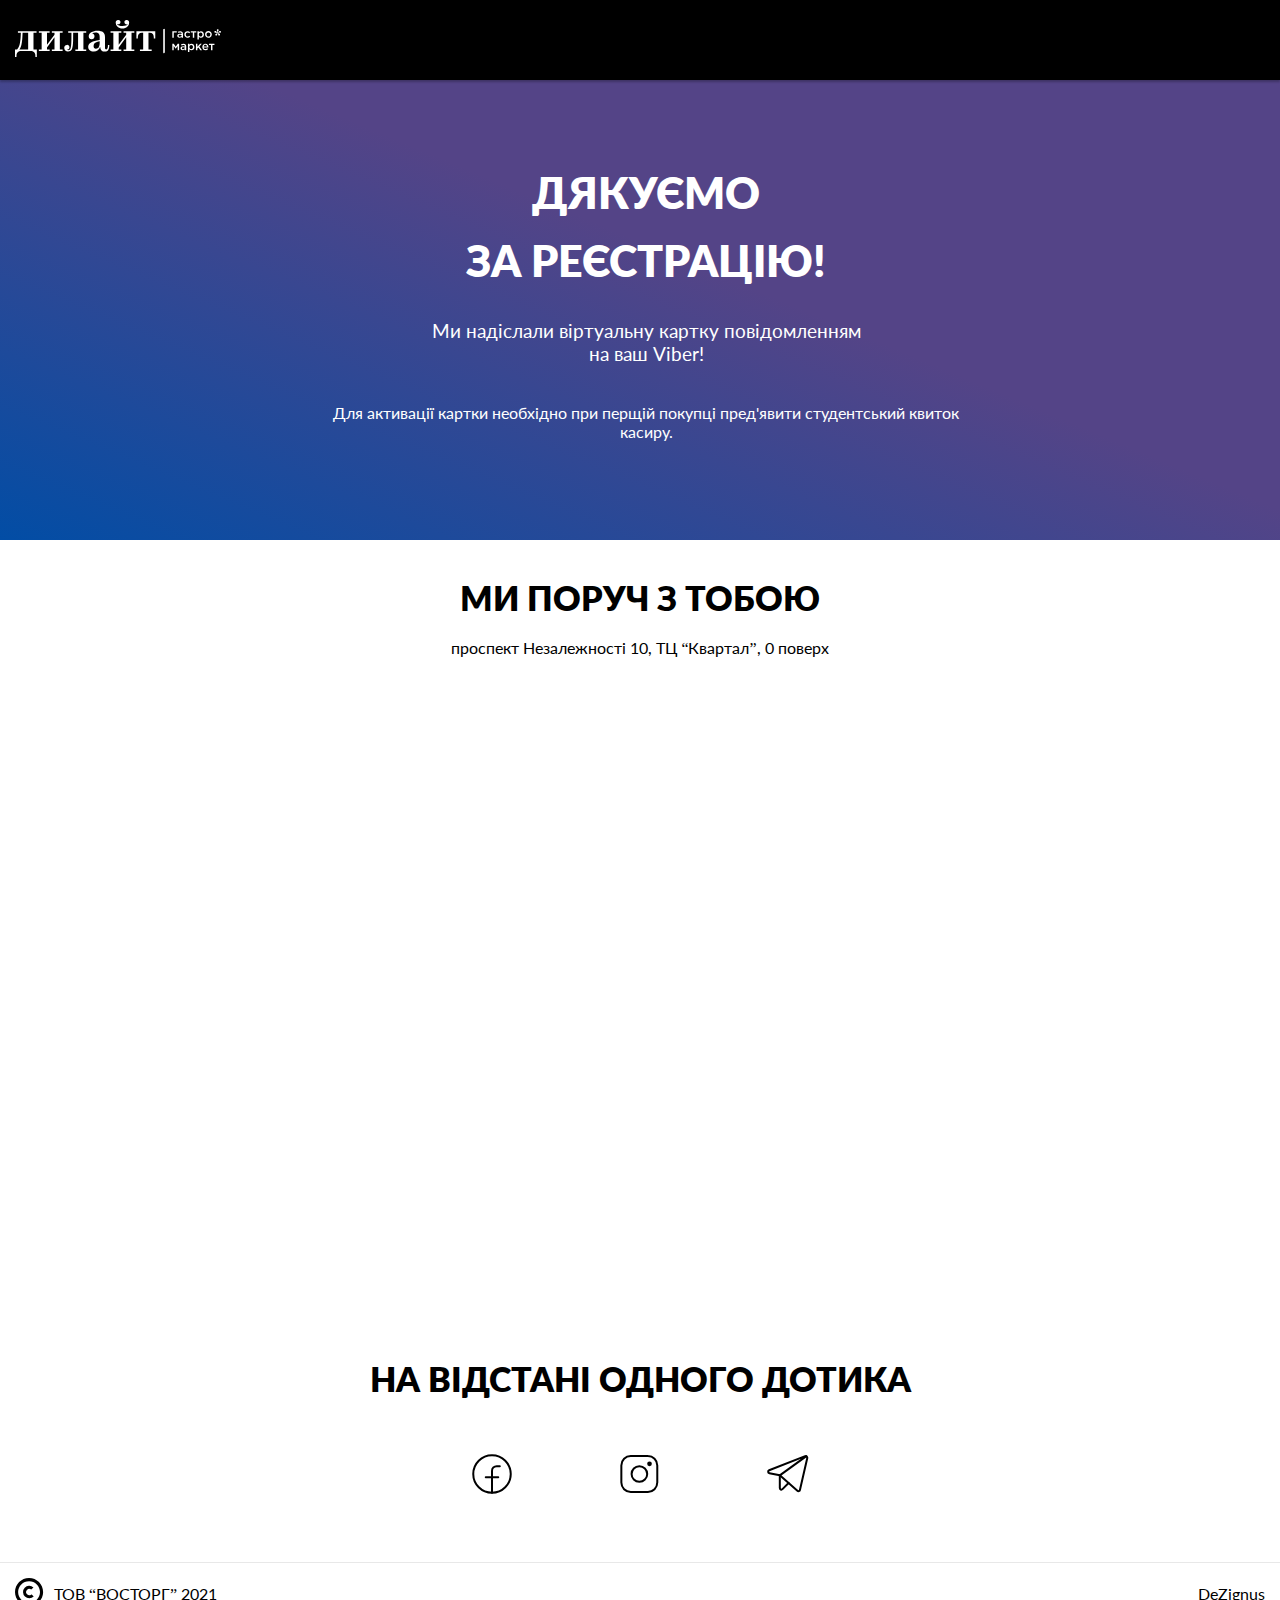
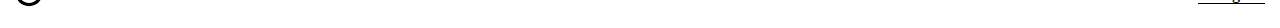
<file: thanks.html>
<!DOCTYPE html><html lang="en">  <head>    <meta charset="UTF-8" />    <meta name="viewport" content="width=device-width, initial-scale=1.0" />    <title>Дилайт | гастро * маркет</title>    <link rel="stylesheet" href="css/style.min.css" />    <link      rel="stylesheet"      href="https://unpkg.com/swiper/swiper-bundle.min.css"    />  </head>  <body>    <header class="header">      <div class="navigation">        <div class="container">            <div class="navigation_body">                <div class="navigation_logo">                  <a href="index.html"><picture><source srcset="img/logo.svg" type="image/webp"><img src="img/logo.svg" alt="logo"></picture></a>                </div>                           </div>        </div>      </div>      <div class="container">        <div class="header_main header_main_thanks">          <h1>            ДЯКУЄМО <br />            ЗА РЕЄСТРАЦІЮ!          </h1>          <h3>Ми надіслали віртуальну картку повідомленням на ваш Viber!</h3>          <p>            Для активації картки необхідно при перщій покупці пред'явити            студентський квиток касиру.          </p>        </div>      </div>    </header>    <main class="main">      <section class="section section_map">        <div class="container">          <h2>МИ ПОРУЧ З ТОБОЮ</h2>          <p>проспект Незалежності 10, ТЦ “Квартал”, 0 поверх</p>          <iframe            src="https://www.google.com/maps/embed?pb=!1m18!1m12!1m3!1d1291.4298123601268!2d36.23377505871043!3d50.006148619620326!2m3!1f0!2f0!3f0!3m2!1i1024!2i768!4f13.1!3m3!1m2!1s0x4127a0de36443547%3A0xb9123e5a4c3b7536!2z0JTQuNC70LDQudGC!5e0!3m2!1sru!2sua!4v1615165055649!5m2!1sru!2sua"            style="border: 0"            allowfullscreen=""            loading="lazy"          ></iframe>          <h2 class="section_map_title">НА ВІДСТАНІ ОДНОГО ДОТИКА</h2>          <div class="section_map_social">            <div class="section_map_link">              <a target="_blanck" href="https://www.facebook.com/Vostorg.Delight "><picture><source srcset="img/link1.svg" type="image/webp"><img src="img/link1.svg" alt="social" /></picture></a>            </div>            <div class="section_map_link">              <a target="_blanck" href="https://www.instagram.com/vostorg_delight/ "><picture><source srcset="img/link2.svg" type="image/webp"><img src="img/link2.svg" alt="social" /></picture></a>            </div>            <div class="section_map_link section_map_link_tg">              <a target="_blanck" href="https://t.me/vostorg_delight"><picture><source srcset="img/link3.svg" type="image/webp"><img src="img/link3.svg" alt="social" /></picture></a>            </div>          </div>        </div>      </section>    </main>    <footer class="footer">      <div class="container">        <div class="footer_section">          <div class="footer_block">            <picture><source srcset="img/footer.svg" type="image/webp"><img src="img/footer.svg" alt="Копирайт" /></picture>            <p>ТОВ “ВОСТОРГ” 2021</p>          </div>          <div class="footer_block">            <p>DeZignus</p>          </div>        </div>      </div>    </footer>        <script src="https://ajax.googleapis.com/ajax/libs/jquery/3.5.1/jquery.min.js"></script>    <script src="js/script.min.js"></script>  </body></html>
</file>
<file: css/style.min.css>
abbr,address,article,aside,audio,b,blockquote,body,body div,caption,cite,code,dd,del,details,dfn,dl,dt,em,fieldset,figure,footer,form,h1,h2,h3,h4,h5,h6,header,html,i,iframe,img,ins,kbd,label,legend,li,mark,menu,nav,object,ol,p,pre,q,samp,section,small,span,strong,sub,summary,sup,table,tbody,td,tfoot,th,thead,time,tr,ul,var,video{margin:0;padding:0;border:0;font-size:100%;font-weight:400;vertical-align:baseline;background:0 0}article,aside,details,figure,footer,header,nav,section,summary{display:block}html{-webkit-box-sizing:border-box;box-sizing:border-box}*,:after,:before{-webkit-box-sizing:inherit;box-sizing:inherit}embed,img,object{max-width:100%}ul{list-style:none}blockquote,q{quotes:none}blockquote:after,blockquote:before,q:after,q:before{content:'';content:none}a{margin:0;padding:0;font-size:100%;vertical-align:baseline;background:0 0}del{text-decoration:line-through}abbr[title],dfn[title]{border-bottom:1px dotted #000;cursor:help}table{border-collapse:collapse;border-spacing:0}th{font-weight:700;vertical-align:bottom}td{font-weight:400;vertical-align:top}hr{display:block;height:1px;border:0;border-top:1px solid #ccc;margin:1em 0;padding:0}input,select{vertical-align:middle}pre{white-space:pre;white-space:pre-wrap;white-space:pre-line;word-wrap:break-word}input[type=radio]{vertical-align:text-bottom}input[type=checkbox]{vertical-align:bottom}.ie7 input[type=checkbox]{vertical-align:baseline}.ie6 input{vertical-align:text-bottom}input,select,textarea{font:99% sans-serif}table{font-size:inherit;font:100%}small{font-size:85%}strong{font-weight:700}td,td img{vertical-align:top}sub,sup{font-size:75%;line-height:0;position:relative}sup{top:-.5em}sub{bottom:-.25em}code,kbd,pre,samp{font-family:monospace,sans-serif}.clickable,button,input[type=button],input[type=file],input[type=submit],label{cursor:pointer}button,input,select,textarea{margin:0}button,input[type=button]{width:auto;overflow:visible}.ie7 img{-ms-interpolation-mode:bicubic}.clearfix:after,.clearfix:before{content:"\0020";display:block;height:0;overflow:hidden}.clearfix:after{clear:both}.clearfix{zoom:1}.footer_block,.footer_section,.header_main_flex,.navigation_body,.section_map_social,.system{display:-webkit-box;display:-ms-flexbox;display:flex;-webkit-box-pack:justify;-ms-flex-pack:justify;justify-content:space-between;-webkit-box-align:center;-ms-flex-align:center;align-items:center}@font-face{font-family:LatoR;font-display:swap;src:url(../fonts/latoregular.woff) format("woff"),url(../fonts/latoregular.woff2) format("woff2");font-weight:400;font-style:normal}@font-face{font-family:LatoSB;font-display:swap;src:url(../fonts/latobold.woff) format("woff"),url(../fonts/latobold.woff2) format("woff2");font-weight:700;font-style:normal}@font-face{font-family:LatoB;font-display:swap;src:url(../fonts/latoblack.woff) format("woff"),url(../fonts/latoblack.woff2) format("woff2");font-weight:800;font-style:normal}.container{max-width:1470px;padding:0 15px;margin:0 auto}body{overflow-x:hidden;font-family:LatoR}a{text-decoration:none;color:#fff;-webkit-transition:.3s;-o-transition:.3s;transition:.3s}h1{font-family:LatoB}h2{font-family:LatoB;font-size:calc(24px + 24 * ((100vw - 320px)/ 2240))}h3{font-family:LatoR;font-size:calc(15px + 9 * ((100vw - 320px)/ 2240))}.header{height:100%;max-height:700px;background:-o-linear-gradient(247.25deg,#544487 47.33%,#024da5 100%);background:linear-gradient(202.75deg,#544487 47.33%,#024da5 100%)}.navigation{position:fixed;width:100%;padding:20px 0;top:0;left:0;z-index:50}.navigation::before{content:"";position:absolute;z-index:2;top:0;left:0;width:100%;height:100%;background:#000;-webkit-box-shadow:0 2px 2px rgba(0,0,0,.25);box-shadow:0 2px 2px rgba(0,0,0,.25)}.navigation_logo{position:relative;z-index:3}.navigation_body{position:relative}.navigation_menu{width:75%;display:-webkit-box;display:-ms-flexbox;display:flex;-webkit-box-pack:justify;-ms-flex-pack:justify;justify-content:space-between}.header_list{position:relative;z-index:3;display:-webkit-box;display:-ms-flexbox;display:flex}.header_list a{font-family:LatoSB;font-size:calc(24px + -6 * ((100vw - 320px)/ 2240));margin-right:35px}.header_list a:focus{color:#ff4c00}.header_list a:hover{color:#ff4c00}.header_list:nth-child(2) a{color:#ff4c00}.header_list:last-child{display:none}.header_burger{display:none}.header_main{padding-top:calc(115px + 41 * ((100vw - 320px)/ 2240));padding-bottom:calc(25px + 74 * ((100vw - 320px)/ 2240));padding-left:calc(15px + 208 * ((100vw - 320px)/ 2240));padding-right:calc(15px + 179 * ((100vw - 320px)/ 2240))}.header_main_flex{-ms-flex-wrap:wrap;flex-wrap:wrap}.header_main_block h1{color:#fff;font-size:calc(41px + 15 * ((100vw - 320px)/ 2240));line-height:calc(52px + 36 * ((100vw - 320px)/ 2240));max-width:392px;margin-bottom:calc(5px + 15 * ((100vw - 320px)/ 2240))}.header_main_block h1 span{font-size:calc(41px + 55 * ((100vw - 320px)/ 2240))}.header_main_block h3{color:#fff;margin-bottom:calc(24px + 11 * ((100vw - 320px)/ 2240))}.header_main_block:last-child{background-image:url(../img/card.png);width:504.38px;height:318.75px;background-size:cover;background-position:center center;background-repeat:no-repeat}.header_main_button a{text-align:center;text-transform:uppercase;padding-top:calc(15px + 5 * ((100vw - 320px)/ 2240));padding-bottom:calc(15px + 5 * ((100vw - 320px)/ 2240));padding-left:calc(10px + 70 * ((100vw - 320px)/ 2240));padding-right:calc(10px + 70 * ((100vw - 320px)/ 2240));font-size:14px;display:inline-block;background-color:#ff4c00;border:3px solid transparent}.header_main_button a:hover{color:#ff4c00;background:#fff;border:3px solid #ff4c00}.section_about{text-align:center;padding-top:calc(65px + -4 * ((100vw - 320px)/ 2240));padding-bottom:calc(37px + 89 * ((100vw - 320px)/ 2240));padding-left:calc(25px + 358 * ((100vw - 320px)/ 2240));padding-right:calc(25px + 387 * ((100vw - 320px)/ 2240))}.section_about h3{margin-top:10px}.section_about p{margin-top:calc(39px + 41 * ((100vw - 320px)/ 2240));font-size:calc(15px + 1 * ((100vw - 320px)/ 2240));width:100%;max-width:645px;margin-left:50%;line-height:calc(19.95px + 1.33 * ((100vw - 320px)/ 2240));-webkit-transform:translateX(-50%);-ms-transform:translateX(-50%);transform:translateX(-50%);position:relative}.section_about p::before{content:"";position:absolute;top:-50%;left:50%;-webkit-transform:translateX(-50%);-ms-transform:translateX(-50%);transform:translateX(-50%);width:38.94px;height:1px;background-color:#000}.section_system{background:#544487;text-align:center;position:relative;color:#fff;padding-top:calc(46px + 0 * ((100vw - 320px)/ 2240));padding-bottom:calc(77px + 34 * ((100vw - 320px)/ 2240));padding-left:calc(15px + 85 * ((100vw - 320px)/ 2240));padding-right:calc(15px + 85 * ((100vw - 320px)/ 2240))}.section_system h2{position:relative}.section_system h2::before{content:"";position:absolute;bottom:calc(-30px + -30 * ((100vw - 320px)/ 2240));left:50%;-webkit-transform:translateX(-50%);-ms-transform:translateX(-50%);transform:translateX(-50%);width:calc(38px + 42 * ((100vw - 320px)/ 2240));height:calc(1px + 1 * ((100vw - 320px)/ 2240));background-color:#fff}.system{-webkit-box-align:stretch;-ms-flex-align:stretch;align-items:stretch;-ms-flex-wrap:wrap;flex-wrap:wrap;margin-top:calc(40px + 80 * ((100vw - 320px)/ 2240))}.system_block{max-width:248px}.system_img img{max-height:70px;display:inline-block}.system_text{margin-top:calc(20px + 11.5 * ((100vw - 320px)/ 2240))}.system_text p{font-size:calc(15px + 1 * ((100vw - 320px)/ 2240));margin-top:calc(5px + 6 * ((100vw - 320px)/ 2240))}.system_text h3{font-size:24px}.header_main_button_section{position:absolute;bottom:-30px;left:50%;-webkit-transform:translateX(-50%);-ms-transform:translateX(-50%);transform:translateX(-50%)}.section_how{text-align:center;padding-top:calc(63px + 15 * ((100vw - 320px)/ 2240));padding-bottom:calc(50px + 23 * ((100vw - 320px)/ 2240))}.how_buy{padding-top:calc(50px + 8 * ((100vw - 320px)/ 2240));padding-bottom:calc(50px + 8 * ((100vw - 320px)/ 2240))}.how_block{max-width:518px;margin:0 auto;text-align:left;padding-top:calc(25px + 0 * ((100vw - 320px)/ 2240));padding-bottom:calc(25px + 0 * ((100vw - 320px)/ 2240));padding-left:calc(40px + 0 * ((100vw - 320px)/ 2240));padding-right:calc(32px + 8 * ((100vw - 320px)/ 2240));border:1px solid #e5e5e5;border-radius:4px;margin-bottom:calc(39px + 4 * ((100vw - 320px)/ 2240))}.how_block:last-child{margin-bottom:0}.how_block h3{font-size:24px;padding-left:40px;margin-bottom:28px;position:relative}.how_block h3 span{font-size:36px;font-weight:700;margin-right:13px}.how_block h3::before{content:url(../img/arrow.svg);position:absolute;top:50%;left:-30px;-webkit-transform:translateY(-50%);-ms-transform:translateY(-50%);transform:translateY(-50%)}.section_slider{text-align:center;padding-top:calc(39px + 9 * ((100vw - 320px)/ 2240));padding-bottom:calc(50px + 20 * ((100vw - 320px)/ 2240));background:#eeecf3}.section_slider h2{margin-bottom:calc(38px + 6 * ((100vw - 320px)/ 2240))}.section_get{max-width:518px;margin:0 auto;text-align:center;padding-top:calc(39px + 18 * ((100vw - 320px)/ 2240));padding-bottom:calc(40px + 40 * ((100vw - 320px)/ 2240))}.section_get h2{margin-bottom:calc(15px + 15 * ((100vw - 320px)/ 2240))}.section_get .section_paragraf{margin-bottom:calc(28px + 10 * ((100vw - 320px)/ 2240));max-width:527px;font-size:calc(15px + 1 * ((100vw - 320px)/ 2240))}form input{margin-left:50%;width:100%;max-width:350px;-webkit-transform:translateX(-50%);-ms-transform:translateX(-50%);transform:translateX(-50%);border:none;display:block;font-family:Lato,sans-serif;font-size:16px;color:rgba(0,0,0,.6);background:#eeecf3;padding-top:calc(15px + 0 * ((100vw - 320px)/ 2240));padding-bottom:calc(14.49px + 0 * ((100vw - 320px)/ 2240));padding-left:calc(22px + 0 * ((100vw - 320px)/ 2240));padding-right:calc(22px + 0 * ((100vw - 320px)/ 2240));margin-bottom:25px}form input:nth-child(2){margin-bottom:0}form .tel_p_active{visibility:visible}form p{font-size:15px;text-align:initial;margin:5px 0 10px 90px;position:relative;visibility:hidden;color:red}form p::before{content:"";position:absolute;top:7.5px;left:-15px;width:5px;height:5px;background:red;border-radius:50%}.form_label{display:-webkit-box;display:-ms-flexbox;display:flex;margin-left:50%;-webkit-transform:translateX(-50%);-ms-transform:translateX(-50%);transform:translateX(-50%);width:100%;max-width:350px;position:relative}.checkbox{position:absolute;opacity:0}.cehckbox_fake{width:90px;height:40px;background:#eeecf3;position:relative;margin-right:40px}.cehckbox_fake::before{content:"";position:absolute;width:20px;height:20px;top:50%;left:50%;-webkit-transform:translateY(-50%) translateX(-50%);-ms-transform:translateY(-50%) translateX(-50%);transform:translateY(-50%) translateX(-50%);background-color:#ff4c00;opacity:0;-webkit-transition:.3s;-o-transition:.3s;transition:.3s}.cehckbox_fake_active{border:1px solid red}.checkbox:checked+.cehckbox_fake::before{opacity:1}.form_check_p_active{visibility:visible}.checkbox_text{text-align:left;word-wrap:break-word}.form_btn{font-family:LatoR;text-align:center;color:#fff;-webkit-transition:.3s;-o-transition:.3s;transition:.3s;outline:0;text-transform:uppercase;padding-top:calc(15px + 5 * ((100vw - 320px)/ 2240));padding-bottom:calc(15px + 5 * ((100vw - 320px)/ 2240));padding-left:calc(10px + 70 * ((100vw - 320px)/ 2240));padding-right:calc(10px + 70 * ((100vw - 320px)/ 2240));font-size:14px;display:inline-block;background-color:#ff4c00;border:3px solid transparent}.form_btn:hover{color:#ff4c00;background:#fff;border:3px solid #ff4c00}hr{background-color:#e8e8e8}.section_map{padding-top:calc(28px + 19.51 * ((100vw - 320px)/ 2240));padding-bottom:calc(50.5px + 22.78 * ((100vw - 320px)/ 2240));text-align:center}.section_map p{margin-top:20px;margin-bottom:36px}.section_map iframe{width:100%;height:600px;max-width:960px}.section_map_title{margin-top:calc(38px + 54 * ((100vw - 320px)/ 2240));margin-bottom:calc(50px + 0 * ((100vw - 320px)/ 2240))}.section_map_social{-webkit-box-pack:center;-ms-flex-pack:center;justify-content:center}.section_map_link{margin-right:calc(57px + 93 * ((100vw - 320px)/ 2240))}.section_map_link_tg{margin:0}.footer{padding-top:calc(14px + 3 * ((100vw - 320px)/ 2240));padding-bottom:calc(16px + 4 * ((100vw - 320px)/ 2240));border-top:1px solid #e8e8e8}.footer_block img{margin-right:10px}.footer_block:last-child p{border-bottom:1px solid #000}.header_main_thanks{text-align:center;padding-top:calc(162px + -6 * ((100vw - 320px)/ 2240));padding-bottom:calc(99px + 0 * ((100vw - 320px)/ 2240))}.header_main_thanks h1{color:#fff;font-size:calc(34px + 22 * ((100vw - 320px)/ 2240));line-height:calc(52px + 36 * ((100vw - 320px)/ 2240));margin-bottom:25px}.header_main_thanks h3{color:#fff;margin-left:50%;-webkit-transform:translateX(-50%);-ms-transform:translateX(-50%);transform:translateX(-50%);width:100%;max-width:450px;margin-bottom:38px}.header_main_thanks p{color:#fff;font-size:16px;margin-left:50%;-webkit-transform:translateX(-50%);-ms-transform:translateX(-50%);transform:translateX(-50%);width:100%;max-width:650px}@media (max-width:1096px){html.lock{overflow-y:hidden}.header_main_flex{-webkit-box-pack:center;-ms-flex-pack:center;justify-content:center;margin-bottom:40px}.body.active{position:relative}.body.active::before{content:"";position:absolute;top:0;left:0;width:100%;height:100%;z-index:2;background:rgba(0,0,0,.72)}.navigation_menu{position:fixed;display:block;overflow:auto;top:0;right:-100%;width:100%;height:100%;background-color:#000;padding-top:86px;padding-left:52px;-webkit-transition:.3s;-o-transition:.3s;transition:.3s}.navigation_menu.active{right:-50%}.header_list{display:block}.header_list a{display:block;margin-top:30px;margin-right:0}.header_list:nth-child(2){margin-top:70px;margin-left:25%;-webkit-transform:translateX(-25%);-ms-transform:translateX(-25%);transform:translateX(-25%)}.header_list:nth-child(2) a{font-size:15px;color:#fff;font-family:LatoR;text-transform:uppercase;padding:15px 22px;display:inline-block;background-color:#ff4c00}.header_list:last-child{display:-webkit-box;display:-ms-flexbox;display:flex;width:100%;margin-top:400px}.header_list:last-child li{margin-left:27px}.header_burger{display:block;position:relative;width:30px;height:20px;z-index:3}.header_burger::after,.header_burger::before{content:"";background-color:#fff;position:absolute;width:100%;height:3px;right:0;-webkit-transition:.3s;-o-transition:.3s;transition:.3s}.header_burger::before{top:0;height:3px}.header_burger::after{bottom:0}.header_burger span{position:absolute;background-color:#fff;right:0;width:100%;height:3px;top:8.5px;-webkit-transition:.3s;-o-transition:.3s;transition:.3s}.header_burger.active::before{-webkit-transform:rotate(45deg);-ms-transform:rotate(45deg);transform:rotate(45deg);top:8.5px}.header_burger.active::after{-webkit-transform:rotate(-45deg);-ms-transform:rotate(-45deg);transform:rotate(-45deg);bottom:8.5px}.header_burger.active span{-webkit-transform:scale(0);-ms-transform:scale(0);transform:scale(0)}.header_main_block{text-align:center}.header_main_block:last-child{background-image:url(../img/card_mini.png);width:269px;height:170px;background-size:cover;background-position:center center;background-repeat:no-repeat}.header_main_button{position:absolute;left:50%;-webkit-transform:translateX(-50%);-ms-transform:translateX(-50%);transform:translateX(-50%)}.section_about p{text-align:left}.swiper-slide_img img{width:90px}}@media (max-width:826px){.system{-webkit-box-pack:center;-ms-flex-pack:center;justify-content:center}.system_block{display:-webkit-box;display:-ms-flexbox;display:flex;text-align:left;margin-top:34px;-webkit-box-align:start;-ms-flex-align:start;align-items:flex-start}.system_block:nth-child(odd){margin-right:40px}.system_img{margin-right:28px;width:116px}.system_text{margin:0}.section_slider{margin-top:50px}hr{margin-top:40px}.section_map iframe{height:250px}}@media (max-width:415px){.navigation_menu{padding-left:15px}.navigation_menu.active{right:0}.section_about p::before{top:-15%}.header_list:nth-child(2){width:225px;margin-left:50%;-webkit-transform:translateX(-50%);-ms-transform:translateX(-50%);transform:translateX(-50%)}.header_list:last-child{display:-webkit-box;display:-ms-flexbox;display:flex;width:100%;-ms-flex-pack:distribute;justify-content:space-around;margin-top:30px}.header_list:last-child li{margin-left:0}.header_main_button a{width:200px}.system{width:100%;-webkit-box-pack:center;-ms-flex-pack:center;justify-content:center}.system_block{display:-webkit-box;display:-ms-flexbox;display:flex;max-width:100%;text-align:left;margin-top:34px;-webkit-box-align:start;-ms-flex-align:start;align-items:flex-start}.system_block:nth-child(odd){margin-right:0}.system_img{margin-right:28px;width:50%}.system_img_lite{margin-right:48px}form p{margin-left:20px}}@media (max-width:330px){.system_img_lite{margin-right:38px}}.webp .header_main_block:last-child{background-image:url(../img/card.webp)}@media (max-width:1096px){.webp .header_main_block:last-child{background-image:url(../img/card_mini.webp)}}
</file>
